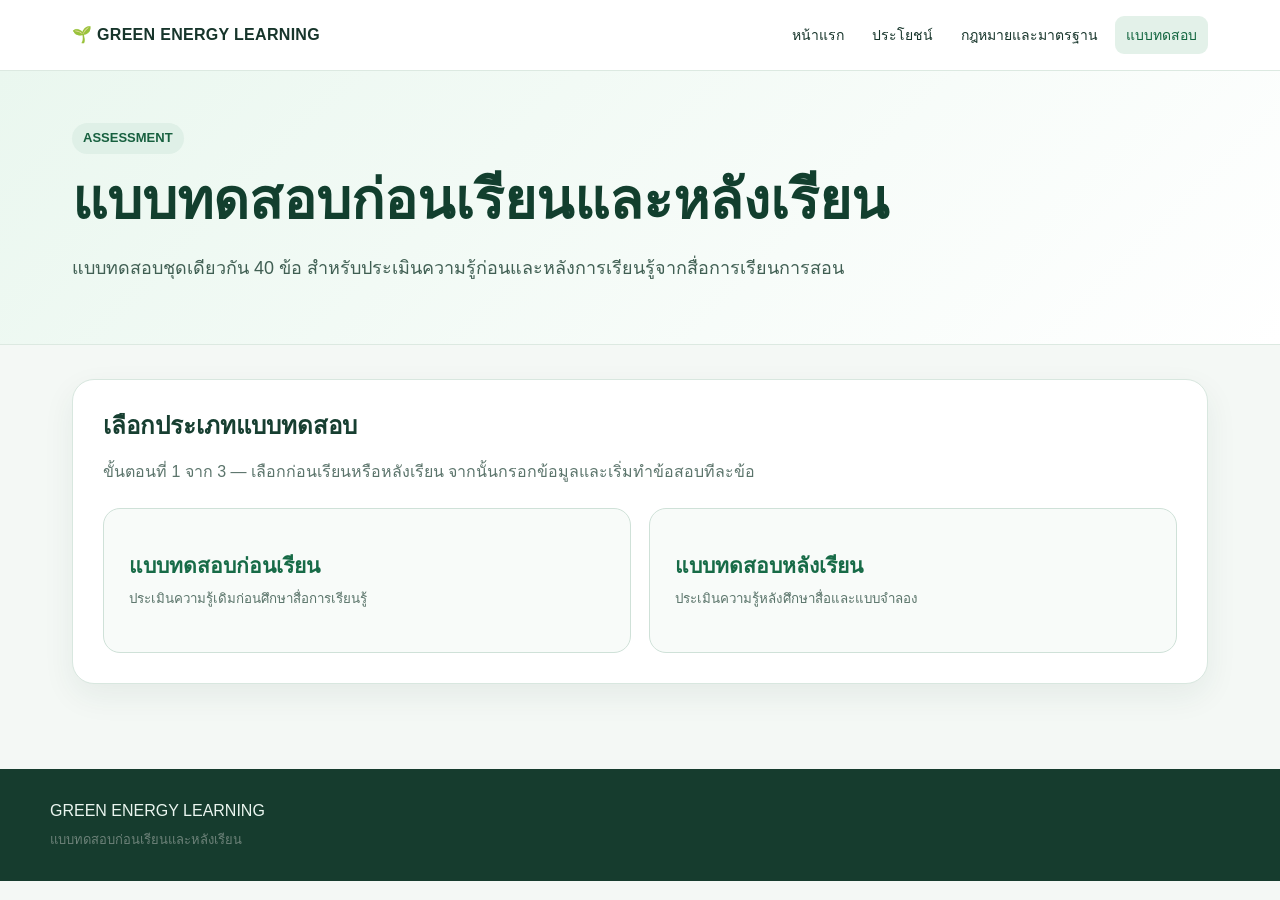
<file: test.html>
<!doctype html>
<html lang="th"><head><meta charset="utf-8"><meta name="viewport" content="width=device-width,initial-scale=1"><title>แบบทดสอบก่อนเรียนและหลังเรียน</title><link rel="stylesheet" href="style.css"></head>
<body><header><nav><div class="brand"><a href="index.html">🌱 GREEN ENERGY LEARNING</a></div><div class="navlinks"><a href="index.html">หน้าแรก</a><a href="benefits.html">ประโยชน์</a><a href="laws.html">กฎหมายและมาตรฐาน</a><a class="active" href="test.html">แบบทดสอบ</a></div></nav></header>
<main><section class="clean-hero"><div class="wrap"><span class="tag">ASSESSMENT</span><h1>แบบทดสอบก่อนเรียนและหลังเรียน</h1><p>แบบทดสอบชุดเดียวกัน 40 ข้อ สำหรับประเมินความรู้ก่อนและหลังการเรียนรู้จากสื่อการเรียนการสอน</p></div></section>
<section class="wrap quiz-shell">
<div id="modeScreen" class="quiz-start">
<h2>เลือกประเภทแบบทดสอบ</h2><p>ขั้นตอนที่ 1 จาก 3 — เลือกก่อนเรียนหรือหลังเรียน จากนั้นกรอกข้อมูลและเริ่มทำข้อสอบทีละข้อ</p>
<div class="quiz-mode-grid"><button class="quiz-mode-btn" data-mode="ก่อนเรียน"><h3>แบบทดสอบก่อนเรียน</h3><p>ประเมินความรู้เดิมก่อนศึกษาสื่อการเรียนรู้</p></button><button class="quiz-mode-btn" data-mode="หลังเรียน"><h3>แบบทดสอบหลังเรียน</h3><p>ประเมินความรู้หลังศึกษาสื่อและแบบจำลอง</p></button></div>
</div>
<div id="infoScreen" class="quiz-start quiz-hidden"><h2 id="infoTitle">ข้อมูลผู้ทำแบบทดสอบ</h2><p>ขั้นตอนที่ 2 จาก 3 — กรอกข้อมูลผู้ทำแบบทดสอบ แล้วจึงเริ่มทำข้อสอบทีละข้อ</p><form id="infoForm" class="quiz-form"><label>ชื่อ–นามสกุล<input name="name" required autocomplete="name"></label><label>รหัสนักศึกษา<input name="studentId" required></label><label>แผนก<select name="department" required><option value="">เลือกแผนก</option><option>ปิโตรเคมี</option><option>เคมีอุตสาหกรรม</option></select></label><label>ห้อง<input name="room" required placeholder="เช่น สปค.68-4"></label><div class="quiz-actions"><button type="button" class="quiz-small-btn" id="backMode">← กลับ</button><button class="btn" type="submit">เริ่มทำแบบทดสอบ →</button></div></form></div>
<div id="quizScreen" class="quiz-run quiz-hidden"><div class="quiz-step">ขั้นตอนที่ 3 จาก 3 — ทำแบบทดสอบทีละข้อ</div><div class="quiz-meta"><span id="modeLabel"></span><span id="countLabel"></span></div><div class="quiz-progress"><i id="progressBar"></i></div><div id="questionText" class="quiz-question"></div><div id="options" class="quiz-choice-grid"></div><div class="quiz-actions"><button class="quiz-small-btn" id="prevBtn">← ก่อนหน้า</button><button class="btn" id="nextBtn">ถัดไป →</button></div></div>
<div id="resultScreen" class="quiz-result quiz-hidden"><h2>สรุปผลการทดสอบ</h2><p id="resultPerson"></p><div class="quiz-score"><span id="scoreValue"></span> / 40</div><p id="percentValue"></p><div class="quiz-stat-grid"><div class="quiz-stat"><span>ประเภท</span><strong id="resultMode"></strong></div><div class="quiz-stat"><span>แผนก</span><strong id="resultDept"></strong></div><div class="quiz-stat"><span>ห้อง</span><strong id="resultRoom"></strong></div></div><div class="quiz-top-actions"><button class="btn" id="againBtn">ทำแบบทดสอบอีกครั้ง</button><button class="quiz-small-btn" id="recordsBtn">ดูข้อมูลคะแนน</button></div></div>
<div id="recordsScreen" class="quiz-records quiz-hidden"><h2>ข้อมูลคะแนนที่บันทึกในเครื่องนี้</h2><p class="quiz-note">ข้อมูลส่วนนี้เก็บในเบราว์เซอร์เครื่องนี้ก่อน หากต้องการรวมข้อมูลจากหลายเครื่อง ต้องเชื่อม Google Sheets/ฐานข้อมูลในขั้นต่อไป</p><div class="quiz-top-actions"><button class="quiz-small-btn" id="backResult">← กลับผลคะแนน</button><button class="quiz-small-btn" id="exportBtn">ส่งออก CSV</button><button class="quiz-small-btn" id="clearBtn">ล้างข้อมูล</button></div><div id="recordsTable"></div></div>
</section></main><footer><div class="footer-inner">GREEN ENERGY LEARNING<br><span class="mini">แบบทดสอบก่อนเรียนและหลังเรียน</span></div></footer>
<script>
const questions=[
{q:'น้ำชะขยะหมายถึงอะไร',o:['น้ำประปาที่ใช้ในโรงงาน','น้ำที่ไหลผ่านกองขยะและมีสารปนเปื้อนจากขยะละลายหรือแขวนลอยอยู่','น้ำฝนที่สะอาด','น้ำทะเล'],c:1},
{q:'บ่อเก็บน้ำชะขยะมีหน้าที่หลักคืออะไร',o:['รวบรวมและพักน้ำชะขยะก่อนเข้าสู่กระบวนการบำบัด','ผลิตกระแสไฟฟ้าโดยตรง','ดักจับฝุ่นจากก๊าซไอเสีย','ผลิตไอน้ำแรงดันสูง'],c:0},
{q:'เหตุใดจึงต้องบำบัดน้ำชะขยะก่อนปล่อยออกสู่สิ่งแวดล้อม',o:['เพื่อเพิ่มปริมาณน้ำเสีย','เพื่อเพิ่มกลิ่นของน้ำเสีย','เพื่อลดหรือกำจัดสารปนเปื้อนที่อาจส่งผลกระทบต่อสิ่งแวดล้อม','เพื่อเพิ่มปริมาณขยะ'],c:2},
{q:'องค์ประกอบสำคัญของระบบบำบัดน้ำเสียในแบบจำลองคือข้อใด',o:['กังหันไอน้ำ','บ่อเก็บน้ำชะขยะ','เครื่องกำเนิดไฟฟ้า','ถุงกรองฝุ่น'],c:1},
{q:'วัตถุประสงค์ของกระบวนการบำบัดน้ำเสียคืออะไร',o:['เพิ่มสารปนเปื้อนในน้ำ','ลดหรือกำจัดสารปนเปื้อนให้อยู่ในระดับที่เหมาะสม','เพิ่มปริมาณน้ำชะขยะ','เพิ่มอุณหภูมิของน้ำเสีย'],c:1},
{q:'ปั๊มน้ำแรงดันสูงมีหน้าที่หลักคืออะไร',o:['ดักจับฝุ่นในก๊าซไอเสีย','เพิ่มแรงดันและส่งน้ำไปยังส่วนต่าง ๆ ของระบบ','ผลิตกระแสไฟฟ้า','เผาก๊าซส่วนเกิน'],c:1},
{q:'หากมีน้ำชะขยะมากเกินความสามารถของบ่อเก็บจะเกิดผลอย่างไร',o:['น้ำชะขยะเปลี่ยนเป็นไอน้ำทันที','น้ำชะขยะอาจล้นและปนเปื้อนสู่สิ่งแวดล้อม','ปริมาณฝุ่นลดลงทันที','กังหันไอน้ำทำงานเร็วขึ้น'],c:1},
{q:'ก่อนนำน้ำที่ผ่านการใช้งานกลับมาใช้ ควรทำอย่างไร',o:['บำบัดและตรวจสอบคุณภาพน้ำให้เหมาะสมกับการนำกลับมาใช้','ปล่อยลงแหล่งน้ำทันที','เทลงพื้นดินโดยตรง','ผสมกับขยะเพิ่ม'],c:0},
{q:'เหตุใดจึงต้องตรวจสอบคุณภาพน้ำหลังการบำบัด',o:['เพื่อประเมินประสิทธิภาพของกระบวนการบำบัดและคุณภาพน้ำ','เพื่อเพิ่มปริมาณน้ำเสีย','เพื่อเพิ่มสารปนเปื้อน','เพื่อเพิ่มอุณหภูมิของน้ำ'],c:0},
{q:'ข้อใดเรียงลำดับระบบบำบัดน้ำเสียได้ถูกต้อง',o:['รวบรวมน้ำชะขยะ → บำบัดน้ำเสีย → ตรวจสอบคุณภาพน้ำ','ตรวจสอบคุณภาพน้ำ → รวบรวมน้ำชะขยะ → บำบัดน้ำเสีย','บำบัดน้ำเสีย → ผลิตไอน้ำ → รวบรวมน้ำชะขยะ','ผลิตไฟฟ้า → รวบรวมน้ำชะขยะ → ตรวจสอบคุณภาพน้ำ'],c:0},
{q:'เครื่องสกัดออกซิเจนออกจากน้ำมีหน้าที่อย่างไร',o:['เพิ่มปริมาณออกซิเจนที่ละลายในน้ำ','ลดปริมาณออกซิเจนที่ละลายอยู่ในน้ำ','เพิ่มอุณหภูมิของน้ำ','เปลี่ยนน้ำให้เป็นไอน้ำ'],c:1},
{q:'การลดออกซิเจนที่ละลายในน้ำช่วยป้องกันปัญหาใด',o:['การเพิ่มปริมาณฝุ่น','การเกิดตะกรันในอากาศ','การกัดกร่อนของอุปกรณ์และท่อในระบบ','การเพิ่มปริมาณขยะ'],c:2},
{q:'กังหันไอน้ำมีหน้าที่หลักคืออะไร',o:['เปลี่ยนพลังงานของไอน้ำเป็นพลังงานกลในรูปการหมุน','เปลี่ยนน้ำเสียเป็นน้ำสะอาด','ดักจับฝุ่นจากก๊าซไอเสีย','กำจัดน้ำชะขยะ'],c:0},
{q:'แหล่งพลังงานที่ขับกังหันไอน้ำโดยตรงคืออะไร',o:['พลังงานไฟฟ้า','พลังงานของไอน้ำที่มีความดันและอุณหภูมิสูง','พลังงานแสงอาทิตย์','พลังงานลม'],c:1},
{q:'อุปกรณ์ควบแน่นมีหน้าที่อะไร',o:['เปลี่ยนไอน้ำภายหลังผ่านกังหันให้กลับเป็นน้ำ','เพิ่มอุณหภูมิของไอน้ำ','ดักจับฝุ่นในก๊าซไอเสีย','ผลิตกระแสไฟฟ้าโดยตรง'],c:0},
{q:'การควบแน่นหมายถึงการเปลี่ยนสถานะอย่างไร',o:['ของแข็งเป็นของเหลว','ไอหรือก๊าซเป็นของเหลว','ของเหลวเป็นก๊าซ','ของเหลวเป็นของแข็ง'],c:1},
{q:'ระบบหล่อเย็นมีความสัมพันธ์กับระบบควบแน่นอย่างไร',o:['เพิ่มความร้อนให้ไอน้ำ','ระบายความร้อนออกจากระบบเพื่อสนับสนุนการควบแน่น','ผลิตขยะเพื่อป้อนเตาเผา','เพิ่มปริมาณก๊าซไอเสีย'],c:1},
{q:'หากระบบหล่อเย็นระบายความร้อนไม่มีประสิทธิภาพจะเกิดผลอย่างไร',o:['อุณหภูมิของระบบสูงขึ้นและประสิทธิภาพการควบแน่นลดลง','น้ำเปลี่ยนเป็นขยะทันที','ฝุ่นในก๊าซไอเสียหายไปทั้งหมด','กังหันหยุดโดยไม่มีผลต่อระบบอื่น'],c:0},
{q:'หลังไอน้ำผ่านกังหันแล้ว อุปกรณ์ใดทำให้ไอน้ำกลับเป็นของเหลว',o:['อุปกรณ์ควบแน่น','Boiler','Fabric Filter','Flare'],c:0},
{q:'ข้อใดแสดงลำดับการไหลของไอน้ำและน้ำได้ถูกต้อง',o:['ไอน้ำ → กังหันไอน้ำ → อุปกรณ์ควบแน่น → น้ำ','น้ำ → อุปกรณ์ควบแน่น → กังหันไอน้ำ → ไอน้ำ','ไอน้ำ → อุปกรณ์ควบแน่น → Boiler → กังหันไอน้ำ','กังหันไอน้ำ → น้ำ → ไอน้ำ → อุปกรณ์ควบแน่น'],c:0},
{q:'หม้อไอน้ำ (Boiler) มีหน้าที่หลักคืออะไร',o:['ใช้พลังงานความร้อนในการเปลี่ยนน้ำให้เป็นไอน้ำ','ดักจับฝุ่นจากก๊าซไอเสีย','ผลิตกระแสไฟฟ้าโดยตรง','บำบัดน้ำชะขยะ'],c:0},
{q:'เมื่อความร้อนถ่ายเทให้น้ำใน Boiler จะเกิดการเปลี่ยนแปลงใด',o:['น้ำเปลี่ยนเป็นของแข็ง','น้ำเปลี่ยนสถานะจากของเหลวเป็นไอน้ำ','น้ำเปลี่ยนเป็นขยะ','น้ำเปลี่ยนเป็นก๊าซไอเสีย'],c:1},
{q:'ไอน้ำจาก Boiler ใช้ในการผลิตไฟฟ้าอย่างไร',o:['ใช้เป็นพลังงานในการขับเคลื่อนกังหันไอน้ำ','ใช้ดักจับฝุ่น','ใช้เป็นตัวกลางในการกรองมลพิษทางอากาศ','ใช้สำหรับเพิ่มออกซิเจนในระบบ'],c:0},
{q:'อุปกรณ์ใดเปลี่ยนพลังงานกลจากกังหันให้เป็นพลังงานไฟฟ้า',o:['เครื่องกำเนิดไฟฟ้า','ระบบควบแน่น','Fabric Filter','บ่อเก็บน้ำชะขยะ'],c:0},
{q:'พัดลมระบายอากาศมีหน้าที่สำคัญอย่างไรในระบบ',o:['ผลิตไอน้ำ','ช่วยควบคุมการหมุนเวียนและการระบายอากาศภายในระบบ','เปลี่ยนพลังงานกลเป็นไฟฟ้า','กักเก็บน้ำชะขยะ'],c:1},
{q:'หัวพ่นไฟมีหน้าที่เกี่ยวข้องกับกระบวนการใด',o:['สนับสนุนกระบวนการเผาไหม้เพื่อให้เกิดพลังงานความร้อน','การควบแน่นไอน้ำ','การกรองฝุ่น','การบำบัดน้ำเสีย'],c:0},
{q:'หากเกิดการเผาไหม้ไม่สมบูรณ์ จะส่งผลอย่างไร',o:['พลังงานจากเชื้อเพลิงถูกนำมาใช้ได้อย่างไม่มีประสิทธิภาพ','พลังงานไฟฟ้าเพิ่มขึ้นโดยอัตโนมัติ','น้ำชะขยะหมดไป','ฝุ่นถูกกำจัดทั้งหมด'],c:0},
{q:'ข้อใดแสดงลำดับการเปลี่ยนรูปพลังงานได้ถูกต้อง',o:['พลังงานความร้อน → พลังงานของไอน้ำ → พลังงานกล → พลังงานไฟฟ้า','พลังงานไฟฟ้า → พลังงานกล → ขยะ → พลังงานความร้อน','พลังงานกล → พลังงานไฟฟ้า → ไอน้ำ → ขยะ','พลังงานแสง → ขยะ → พลังงานไฟฟ้า → ไอน้ำ'],c:0},
{q:'ระบบส่งจ่ายไฟฟ้ามีหน้าที่หลักคืออะไร',o:['ผลิตไอน้ำ','ส่งพลังงานไฟฟ้าที่ผลิตได้ไปยังระบบหรือจุดที่ต้องการใช้งาน','กำจัดน้ำชะขยะ','ดักจับฝุ่นจากก๊าซไอเสีย'],c:1},
{q:'ข้อใดเรียงลำดับการผลิตพลังงานไฟฟ้าได้ถูกต้อง',o:['ผลิตความร้อน → ผลิตไอน้ำ → ขับเคลื่อนกังหัน → ผลิตกระแสไฟฟ้า','ผลิตไฟฟ้า → ผลิตไอน้ำ → ผลิตความร้อน → ขับกังหัน','ควบแน่นไอน้ำ → ผลิตกระแสไฟฟ้า → ผลิตความร้อน → เผาไหม้','บำบัดน้ำเสีย → ผลิตกระแสไฟฟ้า → ผลิตเชื้อเพลิง → ผลิตไอน้ำ'],c:0},
{q:'วัตถุประสงค์หลักของระบบฟอกอากาศคืออะไร',o:['ลดหรือควบคุมสารมลพิษก่อนระบายออกสู่สิ่งแวดล้อม','เพิ่มปริมาณฝุ่นในก๊าซ','เพิ่มปริมาณก๊าซเสีย','ผลิตกระแสไฟฟ้า'],c:0},
{q:'พัดลมดูดไออากาศมีหน้าที่อะไร',o:['ผลิตความร้อน','ดูดและลำเลียงอากาศหรือก๊าซให้เคลื่อนที่ผ่านระบบ','ผลิตไอน้ำ','กักเก็บน้ำชะขยะ'],c:1},
{q:'เหตุใดก๊าซจึงต้องผ่านระบบฟอกก่อนปล่อยออกสู่สิ่งแวดล้อม',o:['เพื่อลดปริมาณสารมลพิษที่อาจส่งผลกระทบต่อสิ่งแวดล้อม','เพื่อเพิ่มปริมาณฝุ่น','เพื่อเพิ่มก๊าซเสีย','เพื่อเพิ่มอุณหภูมิของก๊าซ'],c:0},
{q:'ระบบปล่องมีหน้าที่หลักคืออะไร',o:['ผลิตกระแสไฟฟ้า','ระบายก๊าซหรืออากาศที่ผ่านกระบวนการจัดการออกจากระบบ','เก็บน้ำชะขยะ','ผลิตไอน้ำ'],c:1},
{q:'หากพัดลมดูดไออากาศขัดข้อง จะเกิดผลอย่างไร',o:['น้ำชะขยะลดลงทันที','การไหลเวียนและการระบายก๊าซภายในระบบเกิดความผิดปกติ','ไอน้ำกลายเป็นไฟฟ้าโดยตรง','ฝุ่นถูกกำจัดทั้งหมด'],c:1},
{q:'เหตุใดการควบคุมมลพิษทางอากาศจึงมีความสำคัญ',o:['ช่วยเพิ่มปริมาณก๊าซเสีย','ช่วยเพิ่มฝุ่นในอากาศ','ช่วยลดผลกระทบที่อาจเกิดขึ้นต่อสุขภาพและสิ่งแวดล้อม','ช่วยเพิ่มปริมาณขยะ'],c:2},
{q:'อุปกรณ์ใดทำหน้าที่ควบคุมการเคลื่อนที่ของอากาศหรือก๊าซในระบบ',o:['พัดลมดูดไออากาศ','บ่อเก็บน้ำชะขยะ','กังหันไอน้ำ','เครื่องกำเนิดไฟฟ้า'],c:0},
{q:'ก่อนระบายก๊าซหรืออากาศออกจากระบบควรทำอย่างไร',o:['ปล่อยออกทันที','เพิ่มสารมลพิษในก๊าซ','ผ่านกระบวนการควบคุมหรือบำบัดมลพิษทางอากาศอย่างเหมาะสม','ผสมกับน้ำชะขยะ'],c:2},
{q:'หากระบบฟอกอากาศมีประสิทธิภาพ จะเกิดผลอย่างไร',o:['ปริมาณฝุ่นเพิ่มขึ้น','ปริมาณสารมลพิษที่ระบายออกสู่สิ่งแวดล้อมลดลง','ปริมาณน้ำชะขยะเพิ่มขึ้น','ปริมาณขยะเพิ่มขึ้น'],c:1},
{q:'ระบบต่าง ๆ ในโรงผลิตพลังงานจากขยะมีความสัมพันธ์กันอย่างไร',o:['แต่ละระบบทำงานแยกจากกันโดยไม่เกี่ยวข้องกัน','ระบบฟอกอากาศทำงานเพียงระบบเดียว ส่วนระบบอื่นไม่เกี่ยวข้อง','แต่ละระบบทำงานเชื่อมโยงกันตั้งแต่การจัดการน้ำ การผลิตพลังงาน การควบแน่น และการควบคุมมลพิษ','ทุกระบบมีหน้าที่เพียงผลิตไฟฟ้า'],c:2}
];
let mode='',info={},current=0,answers=[];
const $=id=>document.getElementById(id);
function show(id){['modeScreen','infoScreen','quizScreen','resultScreen','recordsScreen'].forEach(x=>$(x).classList.add('quiz-hidden'));$(id).classList.remove('quiz-hidden')}
function render(){let q=questions[current];$('modeLabel').textContent='แบบทดสอบ'+mode;$('countLabel').textContent=`${current+1} / ${questions.length}`;$('progressBar').style.width=((current+1)/questions.length*100)+'%';$('questionText').textContent=q.q;$('options').innerHTML='';q.o.forEach((text,i)=>{let l=document.createElement('label');l.className='quiz-choice';let input=document.createElement('input');input.type='radio';input.name='answer';input.value=i;input.checked=answers[current]===i;input.onchange=()=>answers[current]=i;let span=document.createElement('span');span.textContent=text;l.append(input,span);$('options').append(l)});$('prevBtn').disabled=current===0;$('nextBtn').textContent=current===questions.length-1?'ส่งคำตอบ':'ถัดไป →'}
function finish(){let score=answers.reduce((n,a,i)=>n+(a===questions[i].c?1:0),0);let rec={time:new Date().toLocaleString('th-TH'),name:info.name,studentId:info.studentId,department:info.department,room:info.room,mode,score,percent:score/40*100};let data=JSON.parse(localStorage.getItem('greenQuizRecords')||'[]');data.push(rec);localStorage.setItem('greenQuizRecords',JSON.stringify(data));$('resultPerson').textContent=`${info.name} • ${info.studentId}`;$('scoreValue').textContent=score;$('percentValue').textContent=`คิดเป็น ${rec.percent}%`;$('resultMode').textContent=mode;$('resultDept').textContent=info.department;$('resultRoom').textContent=info.room;show('resultScreen')}
function records(){let data=JSON.parse(localStorage.getItem('greenQuizRecords')||'[]');if(!data.length){$('recordsTable').innerHTML='<p>ยังไม่มีข้อมูลคะแนน</p>';show('recordsScreen');return}let h='<table><thead><tr><th>วันเวลา</th><th>ชื่อ</th><th>รหัส</th><th>แผนก</th><th>ห้อง</th><th>ประเภท</th><th>คะแนน</th></tr></thead><tbody>';data.forEach(r=>h+=`<tr><td>${r.time}</td><td>${r.name}</td><td>${r.studentId}</td><td>${r.department}</td><td>${r.room}</td><td>${r.mode}</td><td>${r.score}/40 (${r.percent}%)</td></tr>`);$('recordsTable').innerHTML=h+'</tbody></table>';show('recordsScreen')}
document.querySelectorAll('.quiz-mode-btn').forEach(b=>b.onclick=()=>{mode=b.dataset.mode;$('infoTitle').textContent='ข้อมูลผู้ทำแบบทดสอบ • '+mode;show('infoScreen')});$('backMode').onclick=()=>show('modeScreen');$('infoForm').onsubmit=e=>{e.preventDefault();info=Object.fromEntries(new FormData(e.target));current=0;answers=[];show('quizScreen');render()};$('prevBtn').onclick=()=>{if(current>0){current--;render()}};$('nextBtn').onclick=()=>{if(answers[current]===undefined){alert('กรุณาเลือกคำตอบก่อนดำเนินการต่อ');return}if(current===questions.length-1)finish();else{current++;render()}};$('againBtn').onclick=()=>show('modeScreen');$('recordsBtn').onclick=records;$('backResult').onclick=()=>show('resultScreen');$('clearBtn').onclick=()=>{if(confirm('ต้องการล้างข้อมูลคะแนนที่บันทึกในเบราว์เซอร์นี้ทั้งหมดหรือไม่')){localStorage.removeItem('greenQuizRecords');records()}};$('exportBtn').onclick=()=>{let data=JSON.parse(localStorage.getItem('greenQuizRecords')||'[]');if(!data.length)return alert('ยังไม่มีข้อมูล');let rows=[['วันเวลา','ชื่อ','รหัสนักศึกษา','แผนก','ห้อง','ประเภท','คะแนน','เปอร์เซ็นต์'],...data.map(r=>[r.time,r.name,r.studentId,r.department,r.room,r.mode,r.score,r.percent])];let csv='\ufeff'+rows.map(r=>r.map(v=>'"'+String(v).replace(/"/g,'""')+'"').join(',')).join('\n');let a=document.createElement('a');a.href=URL.createObjectURL(new Blob([csv],{type:'text/csv;charset=utf-8'}));a.download='green-energy-quiz-results.csv';a.click()};
</script></body></html>
</file>
<file: style.css>
*{box-sizing:border-box}html{scroll-behavior:smooth}body{margin:0;font-family:"Noto Sans Thai","Tahoma",Arial,sans-serif;color:#17352b;background:#f4f8f5;line-height:1.75}a{color:inherit}header{position:sticky;top:0;z-index:50;background:rgba(255,255,255,.96);border-bottom:1px solid #dce9e1;backdrop-filter:blur(8px)}nav{max-width:1180px;margin:auto;min-height:70px;display:flex;align-items:center;justify-content:space-between;gap:20px;padding:10px 22px}.brand{font-weight:800;letter-spacing:.3px}.brand a{text-decoration:none}.navlinks{display:flex;flex-wrap:wrap;justify-content:flex-end;gap:6px}.navlinks a{padding:7px 11px;border-radius:9px;text-decoration:none;font-size:14px}.navlinks a:hover,.navlinks a.active{background:#e3f1e9;color:#12653f}.wrap{max-width:1180px;margin:auto;padding:48px 22px}.hero{background:linear-gradient(135deg,#eaf7ef,#fff);padding:74px 0 66px;border-bottom:1px solid #dce9e1}.hero h1{font-size:clamp(34px,5vw,60px);line-height:1.18;max-width:850px;margin:12px 0 18px}.hero p{font-size:19px;max-width:800px;color:#45645a}.tag{display:inline-block;padding:4px 11px;border-radius:999px;background:#dff0e7;color:#17603f;font-size:13px;font-weight:700}.title-row{margin-bottom:26px}h1{font-size:42px;line-height:1.25;margin:12px 0}h2{line-height:1.35;margin-top:0}h3{line-height:1.4}.lead{font-size:18px;color:#4a665d}.grid{display:grid;grid-template-columns:repeat(2,minmax(0,1fr));gap:20px}.grid.three{grid-template-columns:repeat(3,minmax(0,1fr))}.card{background:#fff;border:1px solid #dce9e1;border-radius:18px;padding:24px;box-shadow:0 8px 25px rgba(35,70,55,.05)}.system-card{display:block;text-decoration:none;transition:.2s transform,.2s box-shadow}.system-card:hover{transform:translateY(-3px);box-shadow:0 14px 32px rgba(35,70,55,.11)}.system-number{font-size:13px;color:#57806e;font-weight:800}.system-card h2{margin:6px 0 10px}.chips{display:flex;flex-wrap:wrap;gap:7px;margin:14px 0}.chip{font-size:12px;background:#f0f6f2;border:1px solid #dce9e1;border-radius:999px;padding:3px 9px}.btn{display:inline-block;margin-top:8px;padding:11px 17px;border-radius:10px;background:#176b47;color:white;text-decoration:none;font-weight:700;border:0;cursor:pointer}.btn.secondary{background:#e8f2ed;color:#17603f}.source{display:inline-block;margin-top:12px;color:#176b47;font-weight:700;text-decoration:none}.source:hover{text-decoration:underline}.model-photo{width:100%;display:block;border-radius:16px;border:1px solid #dce9e1;max-height:540px;object-fit:cover}.photo-note{font-size:13px;color:#6c8078;margin-top:8px}.process{display:grid;grid-template-columns:1fr auto 1fr auto 1fr;align-items:stretch;gap:12px;margin:28px 0}.step{background:#fff;border:1px solid #d7e7dd;border-radius:15px;padding:18px;text-align:center;font-weight:800;display:flex;align-items:center;justify-content:center;min-height:105px}.arrow{font-size:30px;color:#25805b;align-self:center}.info-list{padding-left:20px}.note{background:#f1f7f3;border-left:4px solid #57a17e;padding:13px 16px;border-radius:8px;color:#4d685e}.page-nav{display:flex;justify-content:space-between;gap:14px;margin-top:42px;padding-top:24px;border-top:1px solid #dce9e1}.page-nav a{flex:1;max-width:360px}.page-nav .next{text-align:right;margin-left:auto}.floating-next{position:fixed;right:20px;bottom:18px;z-index:40;box-shadow:0 8px 25px rgba(0,0,0,.16)}.empty-photo{border:2px dashed #cbded3;border-radius:16px;padding:55px;text-align:center;color:#71857c;background:#f8fbf9}.learning-card{height:100%}footer{margin-top:30px;background:#163c2e;color:#eaf5ef;padding:28px 22px}.footer-inner{max-width:1180px;margin:auto}.mini{font-size:13px;color:#6d8279}.hero-actions{display:flex;flex-wrap:wrap;gap:10px;margin-top:22px}@media(max-width:800px){nav{align-items:flex-start;flex-direction:column}.navlinks{justify-content:flex-start}.grid,.grid.three{grid-template-columns:1fr}.process{grid-template-columns:1fr;gap:8px}.arrow{transform:rotate(90deg)}h1{font-size:34px}.floating-next{position:static;display:block;width:max-content;margin:0 20px 20px auto}.page-nav{flex-direction:column}.page-nav a{max-width:none}.page-nav .next{text-align:left}}
.source-note{margin-top:24px;background:#fff;border:1px solid #dce9e1;border-radius:14px;padding:16px 18px;color:#4c665d}.source-note a{color:#176b47;font-weight:700}.cards{display:grid;grid-template-columns:repeat(2,minmax(0,1fr));gap:20px}.cards.three{grid-template-columns:repeat(3,minmax(0,1fr))}@media(max-width:800px){.cards,.cards.three{grid-template-columns:1fr}}

/* Homepage: page-by-page layout */
.paged-home{overflow-y:auto;scroll-snap-type:y proximity}.home-pages{scroll-snap-type:y proximity}.home-page{min-height:calc(100vh - 70px);scroll-snap-align:start;position:relative;display:flex;flex-direction:column;justify-content:center}.home-cover{background:linear-gradient(135deg,#eaf7ef 0%,#ffffff 62%,#eef7f2 100%);padding:54px 22px 82px;border-bottom:1px solid #dce9e1}.home-cover-inner{width:min(1180px,100%);margin:auto;display:grid;grid-template-columns:1.02fr .98fr;gap:48px;align-items:center}.cover-copy h1{font-size:clamp(34px,4.7vw,58px);line-height:1.18;margin:14px 0 18px;max-width:700px}.cover-lead{font-size:19px;color:#49665b;max-width:650px}.cover-meta{display:flex;flex-wrap:wrap;gap:10px;margin-top:24px}.cover-meta span,.cover-meta strong{background:#fff;border:1px solid #dce9e1;border-radius:999px;padding:7px 13px;font-size:14px}.cover-image-wrap{height:430px;min-height:0;max-width:560px;width:100%;justify-self:end;border-radius:24px;padding:10px;background:#fff;border:1px solid #dce9e1;box-shadow:0 18px 45px rgba(35,70,55,.12);overflow:hidden}.cover-image{width:100%;height:100%;display:block;object-fit:contain;border-radius:17px;background:#f4f8f5}.page-next{position:absolute;bottom:22px;left:50%;transform:translateX(-50%);text-decoration:none;background:#176b47;color:#fff;padding:10px 17px;border-radius:999px;font-weight:700;box-shadow:0 8px 20px rgba(0,0,0,.12)}.knowledge-page{padding:52px 22px 84px;background:#f4f8f5}.page-inner{width:min(1180px,100%);margin:auto}.knowledge-page .title-row{margin-bottom:24px}.knowledge-page h2{font-size:clamp(30px,4vw,46px);margin:10px 0 8px}.knowledge-grid{display:grid;grid-template-columns:repeat(3,minmax(0,1fr));gap:16px}.knowledge-card{background:#fff;border:1px solid #dce9e1;border-radius:17px;padding:20px;box-shadow:0 8px 22px rgba(35,70,55,.05);display:flex;flex-direction:column}.knowledge-card h3{margin:8px 0 8px;font-size:20px}.knowledge-card p{margin:0;color:#536d63;font-size:15px}.knowledge-card a{margin-top:auto;padding-top:14px;color:#176b47;font-weight:700;text-decoration:none}.knowledge-card a:hover{text-decoration:underline}.knowledge-no{font-size:12px;color:#57806e;font-weight:800}.page-nav-home{position:absolute;bottom:22px;left:50%;transform:translateX(-50%);width:min(1180px,calc(100% - 44px));display:flex;justify-content:space-between;gap:15px}.page-nav-home a{background:#176b47;color:#fff;padding:10px 16px;border-radius:10px;text-decoration:none;font-weight:700}.page-dots{position:fixed;right:18px;top:50%;transform:translateY(-50%);z-index:60;display:flex;flex-direction:column;gap:8px}.page-dots a{width:11px;height:11px;border-radius:50%;background:#a9c4b6;border:2px solid #fff;box-shadow:0 1px 5px rgba(0,0,0,.2)}.page-dots a:first-child{background:#176b47}@media(max-width:900px){.home-cover-inner{grid-template-columns:1fr;gap:22px}.cover-image-wrap{height:300px;min-height:0;max-width:520px;justify-self:center}.home-page{min-height:calc(100vh - 105px)}.knowledge-grid{grid-template-columns:repeat(2,minmax(0,1fr))}.knowledge-page{justify-content:flex-start;padding-top:42px}}@media(max-width:600px){.knowledge-grid{grid-template-columns:1fr}.home-cover{padding:28px 16px 72px}.cover-copy h1{font-size:28px;line-height:1.28;margin:10px 0 12px}.cover-lead{font-size:15px;line-height:1.65}.cover-meta{margin-top:16px;gap:7px}.cover-meta span,.cover-meta strong{font-size:12px;padding:6px 10px}.cover-image-wrap{height:210px;min-height:0;padding:7px;border-radius:18px;max-width:100%}.cover-image{border-radius:12px}.home-page{min-height:calc(100svh - 105px)}.page-nav-home{position:static;transform:none;width:auto;margin:24px auto 0;flex-direction:column;padding:0 22px}.page-dots{display:none}.knowledge-page{min-height:auto;scroll-snap-align:start;padding-bottom:35px}.home-cover{min-height:calc(100vh - 105px)}}

/* Long-form learning content */
.lesson{display:grid;gap:18px}
.lesson-section{background:#fff;border:1px solid #e5e7eb;border-radius:18px;padding:22px;box-shadow:0 8px 24px rgba(0,0,0,.04)}
.lesson-section h2{margin-top:0}
.lesson-section h3{margin-bottom:8px}
.lesson-section p{line-height:1.85}
.lesson-section ul{line-height:1.9;padding-left:22px}
.lesson-section li{margin:5px 0}
.flow-long{display:grid;grid-template-columns:repeat(4,1fr);gap:10px;margin:16px 0}
.flow-long .flow-box{padding:15px;border-radius:14px;background:#f5f7f6;border:1px solid #dfe7e2;text-align:center;font-weight:700}
.flow-long .flow-box small{display:block;font-weight:400;margin-top:5px;line-height:1.5}
.info-table{width:100%;border-collapse:collapse;margin-top:14px;overflow:hidden;border-radius:12px}
.info-table th,.info-table td{padding:12px;border:1px solid #e5e7eb;text-align:left;vertical-align:top;line-height:1.65}
.info-table th{background:#f4f7f5}
.callout{border-left:5px solid #2f7d55;background:#f3f8f4;padding:14px 16px;border-radius:10px;line-height:1.8}
@media(max-width:720px){.flow-long{grid-template-columns:1fr 1fr}.lesson-section{padding:17px}.info-table{font-size:.92rem}.info-table th,.info-table td{padding:9px}}
@media(max-width:460px){.flow-long{grid-template-columns:1fr}}

/* V19 clean educational layout */
.project-hero{background:linear-gradient(135deg,#eaf7ef 0%,#fff 68%,#edf7f2 100%);border-bottom:1px solid #dce9e1}.hero-grid{display:grid;grid-template-columns:1.05fr .95fr;gap:44px;align-items:center;padding-top:58px;padding-bottom:58px}.project-hero h1{font-size:clamp(34px,4.5vw,58px);line-height:1.18;margin:14px 0}.hero-badges{display:flex;flex-wrap:wrap;gap:8px;margin-top:24px}.hero-badges span{background:#fff;border:1px solid #dce9e1;border-radius:999px;padding:7px 12px;font-size:13px}.project-photo,.web-image,.feature-image{margin:0}.project-photo{background:#fff;border:1px solid #dce9e1;border-radius:22px;padding:10px;box-shadow:0 16px 40px rgba(35,70,55,.10)}.project-photo img{width:100%;height:390px;object-fit:contain;border-radius:15px;background:#f5f8f6;display:block}.project-photo figcaption,.web-image figcaption,.feature-image figcaption{font-size:12px;color:#71847c;padding:8px 4px 0}.content-section{padding-top:42px;padding-bottom:42px}.section-heading h2{font-size:clamp(27px,3.4vw,40px);margin:10px 0 8px}.section-heading p,.content-section>p,.two-col p{font-size:17px;color:#48645a;line-height:1.9}.two-col{display:grid;grid-template-columns:1.05fr .95fr;gap:28px;align-items:start}.web-image{background:#fff;border:1px solid #dce9e1;border-radius:18px;padding:10px}.web-image img{display:block;width:100%;height:290px;object-fit:contain;border-radius:12px;background:#f5f8f6}.source-summary{padding-bottom:55px}.source-list{margin-top:22px;background:#f0f6f2;border:1px solid #dce9e1;border-radius:14px;padding:15px 18px;color:#526b61}.source-list span{display:block;margin-top:5px}.clean-hero{background:linear-gradient(135deg,#eaf7ef,#fff);border-bottom:1px solid #dce9e1}.clean-hero .wrap{padding-top:52px;padding-bottom:42px}.clean-hero h1{font-size:clamp(34px,4.6vw,55px);margin:12px 0}.clean-hero p{max-width:850px;color:#526c62;font-size:18px}.benefit-layout,.law-feature{display:grid;grid-template-columns:1fr 1fr;gap:30px;align-items:center;padding-top:42px}.feature-image{background:#fff;border:1px solid #dce9e1;border-radius:18px;padding:10px;box-shadow:0 10px 28px rgba(35,70,55,.06)}.feature-image img{display:block;width:100%;height:310px;object-fit:contain;border-radius:12px;background:#f6f8f7}.benefit-intro h2,.law-feature h2{font-size:30px;margin-top:0}.benefit-intro p,.law-feature p{font-size:17px;color:#526c62;line-height:1.9}.benefit-grid,.law-grid{display:grid;grid-template-columns:repeat(3,1fr);gap:18px;padding-top:26px}.benefit-grid article,.law-grid article{background:#fff;border:1px solid #dce9e1;border-radius:17px;padding:22px;box-shadow:0 8px 24px rgba(35,70,55,.05)}.benefit-grid article>span,.law-grid article>span{display:inline-flex;width:34px;height:34px;border-radius:50%;align-items:center;justify-content:center;background:#e4f2ea;color:#17603f;font-weight:800;font-size:13px}.benefit-grid h2,.law-grid h2{font-size:21px;margin:10px 0 8px}.benefit-grid p,.law-grid p{margin:0;color:#536d63;line-height:1.8}.clean-panel{margin-top:22px;background:#fff;border:1px solid #dce9e1;border-radius:18px;padding:25px;box-shadow:0 8px 24px rgba(35,70,55,.05)}.clean-panel h2{margin-top:0}.clean-panel p{color:#526c62;line-height:1.85}.warning{border-left:5px solid #7c9a89}.info-table{background:#fff}.info-table table{width:100%;border-collapse:collapse}.info-table th,.info-table td{padding:12px;border:1px solid #e1e9e4;text-align:left;vertical-align:top}.info-table th{background:#eef5f1}.info-table{overflow:auto;border:1px solid #e1e9e4;border-radius:14px}.page-nav{display:flex;justify-content:space-between;gap:15px;padding-bottom:50px}.page-nav a{display:inline-block;padding:11px 16px;border-radius:10px;background:#e7f2ec;color:#17603f;text-decoration:none;font-weight:700}.page-nav .next{background:#176b47;color:#fff}.container{max-width:1180px;margin:auto;padding:0 22px}
@media(max-width:900px){.hero-grid,.two-col,.benefit-layout,.law-feature{grid-template-columns:1fr}.project-photo img{height:300px}.benefit-grid,.law-grid{grid-template-columns:1fr 1fr}.web-image img,.feature-image img{height:260px}}
@media(max-width:600px){.hero-grid{padding-top:30px;padding-bottom:35px;gap:20px}.project-hero h1{font-size:29px}.lead{font-size:15px}.project-photo img{height:220px}.content-section{padding-top:28px;padding-bottom:28px}.section-heading p,.content-section>p,.two-col p,.benefit-intro p,.law-feature p{font-size:15px;line-height:1.8}.benefit-grid,.law-grid{grid-template-columns:1fr}.clean-hero .wrap{padding-top:32px;padding-bottom:28px}.clean-hero h1{font-size:29px}.clean-hero p{font-size:15px}.benefit-layout,.law-feature{padding-top:28px}.feature-image img,.web-image img{height:210px}.page-nav{flex-direction:column}.page-nav .next{text-align:center}.source-list{font-size:14px}}

/* Homepage topic illustrations */
.topic-image{margin:22px 0 26px;background:#fff;border:1px solid #dce9e1;border-radius:18px;padding:10px;box-shadow:0 8px 24px rgba(35,70,55,.06)}
.topic-image img{display:block;width:100%;height:330px;object-fit:contain;border-radius:12px;background:#f5f8f6}
.topic-image figcaption{font-size:12px;color:#71847c;padding:8px 4px 0}
@media(max-width:700px){.topic-image img{height:210px}.topic-image{margin:18px 0 22px;padding:8px}}

/* V23 image stability and layout */
.topic-image,.web-image{overflow:hidden;}
.topic-image img,.web-image img{max-width:100%;object-fit:contain;}
@media(max-width:600px){.topic-image img,.web-image img{height:210px;object-fit:contain;}}


/* V24 assessment layout */
.test-grid{display:grid;grid-template-columns:repeat(2,minmax(0,1fr));gap:24px;padding-top:42px;padding-bottom:20px}.test-card{background:#fff;border:1px solid #dce9e1;border-radius:20px;padding:30px;box-shadow:0 10px 28px rgba(35,70,55,.06)}.test-number{display:flex;width:42px;height:42px;border-radius:50%;align-items:center;justify-content:center;background:#e4f2ea;color:#17603f;font-weight:800;margin-bottom:14px}.test-card h2{font-size:27px;margin:0 0 10px}.test-card p{color:#526c62;line-height:1.85;margin:0 0 12px}.test-card .btn{margin-top:10px}.clean-hero .wrap{max-width:1180px}@media(max-width:700px){.test-grid{grid-template-columns:1fr;padding-top:28px}.test-card{padding:22px}}

/* ===== 10-topic carousel redesign ===== */
.redesign-home{background:#f4f8f5}
.new-hero{background:linear-gradient(135deg,#e6f5eb 0%,#fff 66%,#eef8f3 100%);border-bottom:1px solid #d7e7de}
.new-hero-inner{width:min(1180px,calc(100% - 44px));margin:auto;min-height:430px;display:grid;grid-template-columns:1.05fr .95fr;gap:45px;align-items:center;padding:55px 0}
.new-hero h1{font-size:clamp(34px,4.7vw,58px);line-height:1.18;margin:14px 0 16px;color:#123f2e}
.new-hero p{font-size:18px;line-height:1.85;color:#49675b;max-width:700px}
.hero-mini{display:flex;flex-wrap:wrap;gap:9px;margin-top:22px}
.hero-mini span{background:#fff;border:1px solid #d7e7de;border-radius:999px;padding:7px 12px;font-size:13px;color:#31594a}
.new-hero-image{height:330px;margin:0;padding:10px;background:#fff;border:1px solid #d7e7de;border-radius:22px;box-shadow:0 16px 40px rgba(25,70,50,.10);overflow:hidden}
.new-hero-image img{width:100%;height:100%;object-fit:contain;border-radius:14px;background:#f5f8f6}
.topics-section{width:min(1180px,calc(100% - 44px));margin:auto;padding:48px 0 30px}
.topics-head{display:flex;align-items:flex-end;justify-content:space-between;gap:20px;margin-bottom:20px}
.topics-head h2{font-size:clamp(28px,3.5vw,42px);margin:9px 0 4px;color:#123f2e}
.topics-head p{margin:0;color:#597167}
.carousel-controls{display:flex;gap:9px;flex-shrink:0}
.carousel-controls button,.detail-nav button{border:1px solid #c8ddd2;background:#fff;color:#176b47;border-radius:12px;padding:10px 15px;font-weight:800;cursor:pointer;transition:.18s}
.carousel-controls button{font-size:23px;min-width:50px}
.carousel-controls button:hover,.detail-nav button:hover{background:#e6f3eb;border-color:#91bca8}
.topic-carousel{display:flex;gap:12px;overflow-x:auto;scroll-snap-type:x mandatory;scroll-behavior:smooth;padding:5px 3px 17px;scrollbar-width:thin}
.topic-card{scroll-snap-align:center;flex:0 0 205px;min-height:102px;text-align:left;border:1px solid #d5e6dd;background:#fff;border-radius:16px;padding:16px;cursor:pointer;box-shadow:0 7px 20px rgba(25,70,50,.05);transition:.18s;display:flex;flex-direction:column;justify-content:space-between}
.topic-card:hover{transform:translateY(-2px);border-color:#8ebba5}
.topic-card.selected{background:#176b47;border-color:#176b47;color:#fff;box-shadow:0 12px 26px rgba(23,107,71,.20);transform:translateY(-2px)}
.topic-no{font-size:12px;font-weight:900;color:#579176;letter-spacing:.5px}
.topic-card.selected .topic-no{color:#c9ead8}
.topic-title{font-size:15px;font-weight:800;line-height:1.45;margin-top:9px}
.topic-detail{display:grid;grid-template-columns:minmax(0,.95fr) minmax(0,1.05fr);background:#fff;border:1px solid #d7e7de;border-radius:22px;overflow:hidden;box-shadow:0 13px 35px rgba(25,70,50,.08);min-height:500px}
.topic-detail-image{background:#edf5f1;min-height:500px;padding:18px;display:flex;flex-direction:column}
.topic-detail-image img{width:100%;height:100%;min-height:430px;object-fit:contain;background:#fff;border-radius:15px;border:1px solid #d7e7de}
.topic-caption{font-size:12px;line-height:1.55;color:#60776d;padding:9px 3px 0}
.topic-detail-content{padding:34px 38px;overflow:auto}
.detail-number{font-size:13px;font-weight:900;color:#4f9272;letter-spacing:1px}
.topic-detail-content h2{font-size:clamp(27px,3.2vw,39px);line-height:1.3;color:#123f2e;margin:8px 0 18px}
#detailText p{font-size:16px;line-height:1.9;color:#425f54;margin:0 0 15px}
.detail-flow{display:flex;flex-wrap:wrap;align-items:center;justify-content:center;gap:7px;margin:18px 0;padding:13px;background:#f1f7f3;border:1px solid #d9e9df;border-radius:14px}
.detail-flow span{background:#fff;border:1px solid #d4e4db;border-radius:9px;padding:7px 9px;font-size:13px;font-weight:800;color:#285743}
.detail-flow b{color:#2c815b}
.detail-callout{border-left:5px solid #2f7d55;background:#eff7f2;padding:13px 15px;border-radius:10px;line-height:1.8;color:#355b4b;margin-top:18px}
.detail-nav{display:flex;justify-content:space-between;gap:10px;border-top:1px solid #e0e9e4;padding-top:18px;margin-top:22px}
.learning-note{display:flex;align-items:center;justify-content:space-between;gap:25px;margin-top:28px;margin-bottom:25px;background:#e9f5ee;border:1px solid #cfe4d8;border-radius:18px;padding:25px 28px}
.learning-note h2{color:#123f2e;margin:7px 0 6px}
.learning-note p{color:#4c675c;line-height:1.8;margin:0;max-width:850px}
.learning-note .btn{flex-shrink:0}
@media(max-width:850px){
 .new-hero-inner{grid-template-columns:1fr;padding:35px 0}
 .new-hero-image{height:280px}
 .topics-head{align-items:flex-start;flex-direction:column}
 .topic-detail{grid-template-columns:1fr}
 .topic-detail-image{min-height:330px}
 .topic-detail-image img{min-height:290px;height:290px}
 .topic-detail-content{padding:25px 22px}
 .learning-note{flex-direction:column;align-items:flex-start}
}
@media(max-width:560px){
 .new-hero-inner,.topics-section{width:min(100% - 28px,1180px)}
 .new-hero h1{font-size:31px}
 .new-hero p{font-size:15px}
 .new-hero-image{height:210px}
 .topic-card{flex-basis:175px;min-height:95px}
 .topic-detail-image{padding:10px}
 .topic-detail-image img{min-height:240px;height:240px}
 .topic-detail-content h2{font-size:27px}
 #detailText p{font-size:15px}
 .detail-nav{flex-direction:column}
 .detail-nav button{width:100%}
}

/* Readability override for all secondary pages */
.clean-hero h1,.law-feature h2,.benefit-intro h2,.clean-panel h2,.test-card h2{color:#123f2e}
.clean-hero p,.law-feature p,.benefit-intro p,.clean-panel p,.test-card p,.law-grid article p,.benefit-grid article p{color:#405f53}
.benefit-grid,.law-grid{display:grid;grid-template-columns:repeat(3,minmax(0,1fr));gap:18px}
.benefit-grid article,.law-grid article{background:#fff;border:1px solid #d8e7df;border-radius:17px;padding:21px;box-shadow:0 8px 22px rgba(25,70,50,.05)}
.benefit-grid article span,.law-grid article span{display:inline-flex;align-items:center;justify-content:center;width:32px;height:32px;border-radius:9px;background:#e3f2e9;color:#176b47;font-weight:900;font-size:12px}
.benefit-grid article h2,.law-grid article h2{color:#174b38;font-size:21px;margin:12px 0 7px}
.clean-panel{background:#fff;border:1px solid #d8e7df;border-radius:18px}
.warning{background:#fffdf4;border-color:#eadfb6}
@media(max-width:900px){.benefit-grid,.law-grid{grid-template-columns:repeat(2,minmax(0,1fr))}}
@media(max-width:600px){.benefit-grid,.law-grid{grid-template-columns:1fr}}

/* Final UX refinements */
.hero-action{margin-top:24px}
.quiz-step{font-size:.92rem;font-weight:700;color:var(--green,#176b4b);margin-bottom:10px}
.quiz-mode-grid{margin-top:20px}

/* ===== Homepage click-through learning flow ===== */
.home-screen{min-height:calc(100vh - 71px);display:flex;align-items:center}
.home-screen-inner{width:min(1180px,calc(100% - 44px));min-height:calc(100vh - 150px);padding:35px 0}
.home-copy h1{max-width:760px}
.home-copy p{max-width:680px}
.screen-hidden{display:none!important}
.topics-screen,.topic-content-screen{display:none;min-height:calc(100vh - 71px)}
.topics-screen.screen-visible,.topic-content-screen.screen-visible{display:block}
.topics-picker{padding-top:45px}
.back-home{border:1px solid #c8ddd2;background:#fff;color:#176b47;border-radius:11px;padding:10px 15px;font-weight:800;cursor:pointer}
.back-home:hover{background:#e8f3ed}
.topic-carousel-wrap{position:relative;margin-top:28px;padding:0 54px}.topic-icon-grid{display:flex;gap:16px;overflow-x:auto;scroll-behavior:smooth;scroll-snap-type:x mandatory;padding:4px 4px 28px;scrollbar-width:thin}.topic-icon-card{flex:0 0 calc((100% - 48px)/4);scroll-snap-align:start;min-height:170px;border:1px solid #d5e6dd;background:#fff;border-radius:20px;padding:20px 16px;text-align:left;cursor:pointer;display:flex;flex-direction:column;align-items:flex-start;justify-content:flex-start;box-shadow:0 8px 22px rgba(25,70,50,.06);transition:.18s;position:relative}.carousel-arrow{position:absolute;top:50%;transform:translateY(-55%);width:44px;height:44px;border:1px solid #bcd8ca;background:#fff;color:#176b47;border-radius:50%;font-size:34px;line-height:1;cursor:pointer;z-index:2;box-shadow:0 6px 18px rgba(25,70,50,.12)}.carousel-arrow:first-child{left:0}.carousel-arrow:last-child{right:0}.carousel-arrow:hover{background:#e8f3ed}.carousel-hint{text-align:center;color:#5d7d70;font-size:.9rem;font-weight:700;margin:-8px 0 28px}
.topic-icon-card:hover{transform:translateY(-4px);border-color:#8ebba5;box-shadow:0 14px 30px rgba(25,70,50,.10)}
.topic-icon-card.selected{border-color:#176b47;box-shadow:0 12px 30px rgba(23,107,71,.16)}
.topic-icon{width:58px;height:58px;border-radius:16px;background:#e7f3ec;display:flex;align-items:center;justify-content:center;font-size:30px;margin-bottom:15px}
.topic-icon-card .topic-no{font-size:12px;color:#579176;font-weight:900;letter-spacing:.6px}
.topic-icon-card .topic-title{font-size:16px;font-weight:800;line-height:1.45;color:#173f31;margin-top:6px}
.topic-content-wrap{width:min(1180px,calc(100% - 44px));margin:auto;padding:24px 0 40px}
.topic-content-topbar{display:flex;justify-content:space-between;align-items:center;gap:15px;margin-bottom:18px}
.detail-nav-inline{display:flex;align-items:center;gap:9px}
.detail-nav-inline button{border:1px solid #c8ddd2;background:#fff;color:#176b47;border-radius:10px;padding:9px 13px;font-weight:800;cursor:pointer}
.detail-nav-inline button:hover{background:#e8f3ed}
.detail-nav-inline span{font-weight:900;color:#527067;min-width:55px;text-align:center}
.topic-detail-full{min-height:calc(100vh - 155px);max-height:calc(100vh - 155px)}
.topic-detail-full .topic-detail-image{min-height:calc(100vh - 155px)}
.topic-detail-full .topic-detail-image img{min-height:calc(100vh - 220px);height:calc(100vh - 220px)}
.topic-detail-full .topic-detail-content{overflow-y:auto;max-height:calc(100vh - 155px)}
.topic-detail-full .topic-detail-content p{font-size:17px;line-height:1.9}
@media(max-width:900px){
 .topic-icon-grid{grid-template-columns:repeat(2,minmax(0,1fr))}
 .topic-detail-full{max-height:none}
 .topic-detail-full .topic-detail-image{min-height:330px}
 .topic-detail-full .topic-detail-image img{min-height:290px;height:290px}
 .topic-detail-full .topic-detail-content{max-height:none}
}
@media(max-width:600px){
 .home-screen-inner{width:min(100% - 28px,1180px)}
 .topic-content-wrap,.topics-section{width:min(100% - 28px,1180px)}
 .topic-icon-grid{grid-template-columns:1fr 1fr;gap:10px}
 .topic-icon-card{min-height:145px;padding:15px}
 .topic-icon{width:48px;height:48px;font-size:25px}
 .topic-icon-card .topic-title{font-size:14px}
 .topic-content-topbar{align-items:flex-start;flex-direction:column}
 .detail-nav-inline{width:100%;justify-content:space-between}
 .topic-detail-full .topic-detail-content{padding:22px 18px}
 .topic-detail-full .topic-detail-content p{font-size:15px}
}

/* ===== QUIZ UI FIX ===== */
.quiz-shell{padding-top:34px;padding-bottom:55px}
.quiz-start,.quiz-run,.quiz-result,.quiz-records{background:#fff;border:1px solid #d8e7df;border-radius:22px;padding:30px;box-shadow:0 12px 32px rgba(25,70,50,.07)}
.quiz-hidden{display:none!important}
.quiz-start h2,.quiz-result h2,.quiz-records h2{color:#173f31;margin:0 0 8px}
.quiz-start>p,.quiz-note{color:#5b746b}
.quiz-mode-grid{display:grid;grid-template-columns:repeat(2,minmax(0,1fr));gap:18px;margin-top:22px}
.quiz-mode-btn{appearance:none;text-align:left;background:#f8fbf9;border:1px solid #cfe1d8;border-radius:17px;padding:25px;cursor:pointer;color:#173f31;transition:.18s;min-height:145px}
.quiz-mode-btn:hover{transform:translateY(-3px);border-color:#75aa90;box-shadow:0 10px 25px rgba(25,70,50,.09);background:#fff}
.quiz-mode-btn h3{margin:0 0 8px;font-size:21px;color:#176b47}
.quiz-mode-btn p{margin:0;color:#5a746a;line-height:1.7}
.quiz-form{display:grid;grid-template-columns:repeat(2,minmax(0,1fr));gap:18px;margin-top:22px}
.quiz-form label{display:flex;flex-direction:column;gap:7px;font-weight:700;color:#284d40}
.quiz-form input,.quiz-form select{width:100%;padding:12px 13px;border:1px solid #cbded5;border-radius:10px;background:#fff;color:#17352b;font:inherit;outline:none}
.quiz-form input:focus,.quiz-form select:focus{border-color:#4b9875;box-shadow:0 0 0 3px rgba(75,152,117,.12)}
.quiz-actions{display:flex;justify-content:space-between;align-items:center;gap:12px;margin-top:24px}
.quiz-small-btn{padding:10px 15px;border:1px solid #c8ddd2;background:#fff;color:#176b47;border-radius:10px;font-weight:800;cursor:pointer}
.quiz-small-btn:hover{background:#eaf4ef}
.quiz-small-btn:disabled{opacity:.45;cursor:not-allowed}
.quiz-meta{display:flex;justify-content:space-between;gap:15px;margin:10px 0 12px;color:#527067;font-weight:800}
.quiz-progress{height:9px;background:#e6efe9;border-radius:999px;overflow:hidden;margin-bottom:25px}
.quiz-progress i{display:block;height:100%;width:0;background:#2b8a62;border-radius:999px;transition:width .2s}
.quiz-question{font-size:25px;font-weight:800;line-height:1.5;color:#173f31;margin:18px 0 20px}
.quiz-choice-grid{display:grid;gap:12px}
.quiz-choice{display:flex;align-items:flex-start;gap:12px;background:#f8fbf9;border:1px solid #d5e5dd;border-radius:13px;padding:15px 16px;cursor:pointer;color:#294d41;line-height:1.65;transition:.15s}
.quiz-choice:hover{background:#eef7f2;border-color:#8ebba5}
.quiz-choice:has(input:checked){background:#e8f4ed;border-color:#4d9a76;box-shadow:0 0 0 2px rgba(77,154,118,.08)}
.quiz-choice input{margin-top:5px;accent-color:#176b47}
.quiz-score{text-align:center;font-size:58px;font-weight:900;color:#176b47;margin:18px 0 4px}
.quiz-result{text-align:center}
.quiz-stat-grid{display:grid;grid-template-columns:repeat(3,minmax(0,1fr));gap:14px;margin:24px 0}
.quiz-stat{background:#f4f9f6;border:1px solid #dce9e1;border-radius:14px;padding:15px}
.quiz-stat span{display:block;font-size:13px;color:#6a8178}.quiz-stat strong{display:block;margin-top:3px;color:#173f31}
.quiz-top-actions{display:flex;justify-content:center;flex-wrap:wrap;gap:10px;margin-top:20px}
@media(max-width:700px){.quiz-mode-grid,.quiz-form,.quiz-stat-grid{grid-template-columns:1fr}.quiz-start,.quiz-run,.quiz-result,.quiz-records{padding:22px}.quiz-question{font-size:21px}.quiz-actions{flex-wrap:wrap}.quiz-actions .btn,.quiz-actions .quiz-small-btn{margin-top:0}}

.topic-detail-bottom-nav{display:flex;justify-content:space-between;align-items:center;gap:12px;margin-top:22px;padding-top:18px;border-top:1px solid #dceae3}.topic-detail-bottom-nav button{border:1px solid #c8ddd2;background:#fff;color:#176b47;border-radius:11px;padding:11px 16px;font-weight:800;cursor:pointer}.topic-detail-bottom-nav button:hover{background:#e8f3ed}
@media (max-width:900px){.topic-icon-card{flex-basis:calc((100% - 16px)/2)}.topic-carousel-wrap{padding:0 48px}}
@media (max-width:560px){.topic-icon-card{flex-basis:88%}.topic-detail-bottom-nav{flex-direction:column}.topic-detail-bottom-nav button{width:100%}.carousel-arrow{width:40px;height:40px}.topic-carousel-wrap{padding:0 44px}}
</file>
